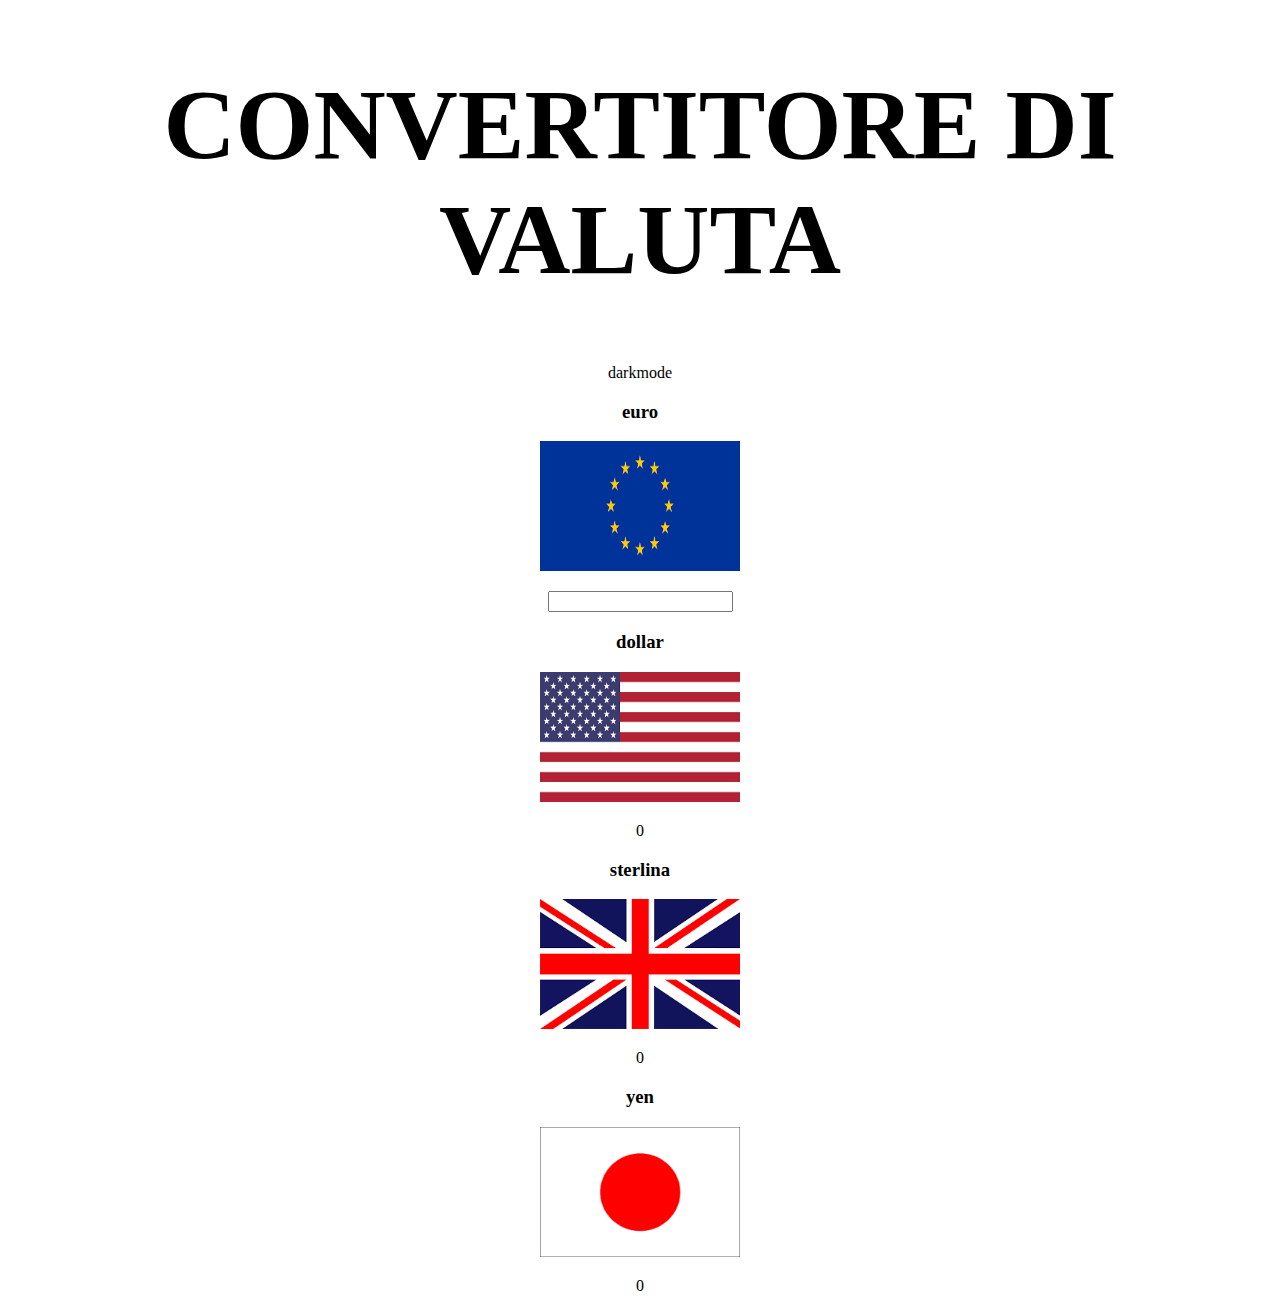
<file: ConvertitoreDiValuta/index.html>
<!DOCTYPE html>
<html lang="en">
<head>
    <meta charset="UTF-8">
    <meta http-equiv="X-UA-Compatible" content="IE=edge">
    <meta name="viewport" content="width=device-width, initial-scale=1.0">
    <title>Document</title>
    <link rel="stylesheet" href="style.css">
    <!-- CSS only -->
<link href="https://cdn.jsdelivr.net/npm/bootstrap@5.2.2/dist/css/bootstrap.min.css" rel="stylesheet" integrity="sha384-Zenh87qX5JnK2Jl0vWa8Ck2rdkQ2Bzep5IDxbcnCeuOxjzrPF/et3URy9Bv1WTRi" crossorigin="anonymous">
</head>
<body class="text-center">
    <h1>convertitore di valuta</h1>
    <p onclick="dark()">darkmode</p>
    <div class="euro">
        <h3>euro</h3>
        <img src="img/download.png">
        <p></p>
        <input type="number" id="valore" onkeyup="calcola()">
    </div>

    <div class="container">
        <div class="row">
            <div class="col">
                <div class="dollar">
                    <h3>dollar</h3>
                    <img src="img/america.png">
                    <p id="dollaro">0</p>
                </div>
            </div>
            <div class="col">
                <div class="sterlina">
                    <h3>sterlina</h3>
                    <img src="img/inghilterra.png">
                    <p id="sterlina">0</p>
                </div>
            </div>
            <div class="col">
                <div class="pound">
                    <h3>yen</h3>
                    <img src="img/giappone.png">
                    <p id="yen">0</p>
                </div>
            </div>
        </div>
    </div>


</body>
<!-- JavaScript Bundle with Popper -->
<script src="script.js"></script>
<script src="https://cdn.jsdelivr.net/npm/bootstrap@5.2.2/dist/js/bootstrap.bundle.min.js" integrity="sha384-OERcA2EqjJCMA+/3y+gxIOqMEjwtxJY7qPCqsdltbNJuaOe923+mo//f6V8Qbsw3" crossorigin="anonymous"></script>
</html>
</file>
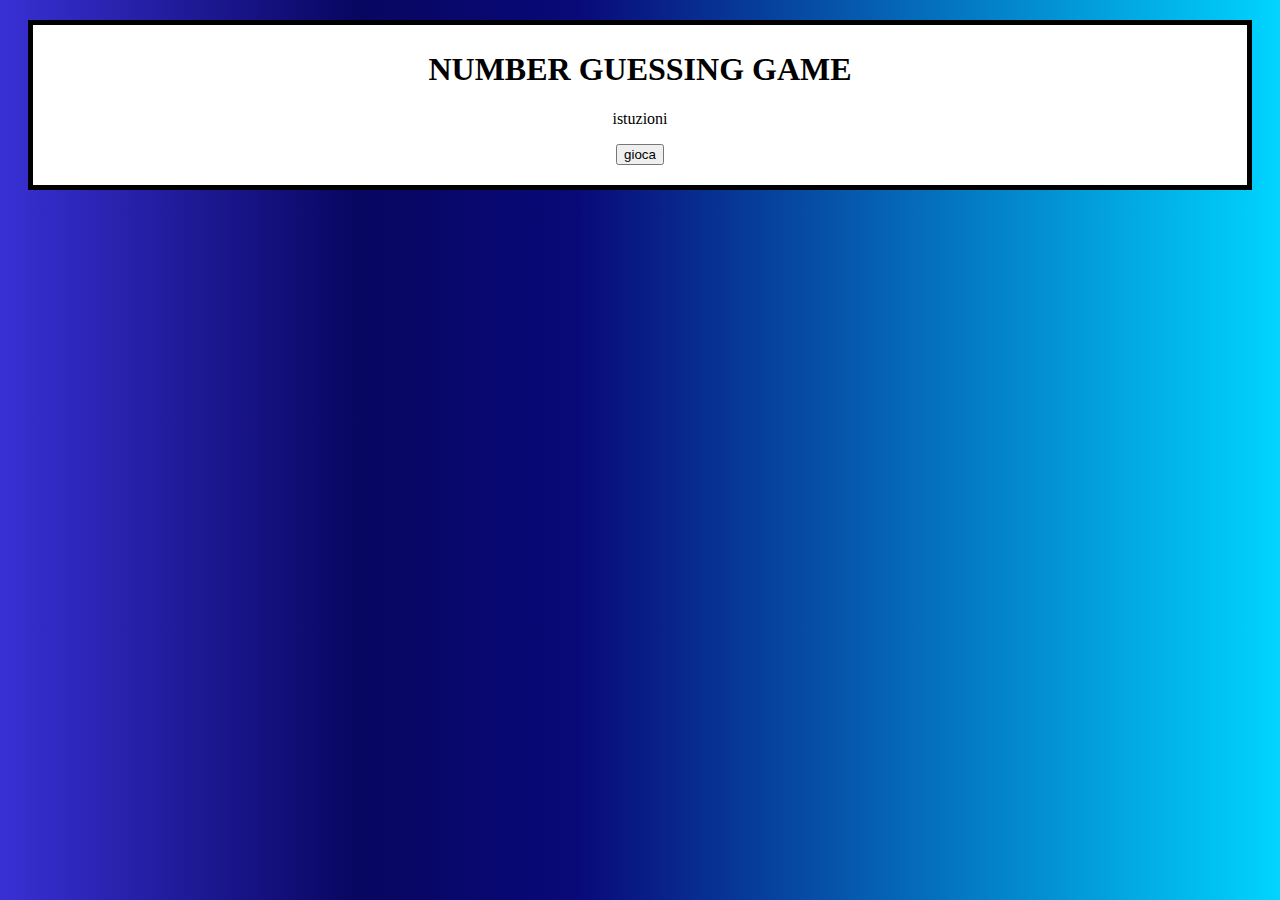
<file: GuessNumber/index.html>
<!DOCTYPE html>
<html lang="en">
<head>
    <meta charset="UTF-8">
    <meta http-equiv="X-UA-Compatible" content="IE=edge">
    <meta name="viewport" content="width=device-width, initial-scale=1.0">
    <title>Document</title>
    <link rel="stylesheet" href="style.css">
    <!-- CSS only -->
<link href="https://cdn.jsdelivr.net/npm/bootstrap@5.2.2/dist/css/bootstrap.min.css" rel="stylesheet" integrity="sha384-Zenh87qX5JnK2Jl0vWa8Ck2rdkQ2Bzep5IDxbcnCeuOxjzrPF/et3URy9Bv1WTRi" crossorigin="anonymous">
</head>
<body>

    <div class="primo">
        <h1>number guessing game</h1>
        <p id="istruzioni" onclick="istruzioni()">istuzioni</p>
        <p id="istruzioni2" class="nascosto">Il computer genera un numero da 0 a 100. tu dovrai indovinarlo in 7 tentativi</p>
        <button onclick="gioca()">gioca</button>
    </div>

    <div class="secondo nascosto" id="gioco">
        <input type="number" id="inp">
        <button onclick="check()">Check</button>
        <div class="container">
            <div class="row">
                <div class="col-12 col-sm-4">
                    <p>tentativi rimasti</p>
                    <p id="tentativi"></p>
                </div>
                <h2 class="nascosto" id="vittoria">Vittoria</h2>
                <div class="col-12 col-sm-4" >
                    <p>suggerimenti</p>
                    <p id="suggerimenti"></p>
                </div>
                <div class="col-12 col-sm-4">
                    <p>numeri inseriti</p>
                    <p id="numinseriti"></p>
                </div>
            </div>

        </div>

    </div>
    
</body>
<script src="script.js"></script>
<!-- JavaScript Bundle with Popper -->
<script src="https://cdn.jsdelivr.net/npm/bootstrap@5.2.2/dist/js/bootstrap.bundle.min.js" integrity="sha384-OERcA2EqjJCMA+/3y+gxIOqMEjwtxJY7qPCqsdltbNJuaOe923+mo//f6V8Qbsw3" crossorigin="anonymous"></script>
</html>
</file>
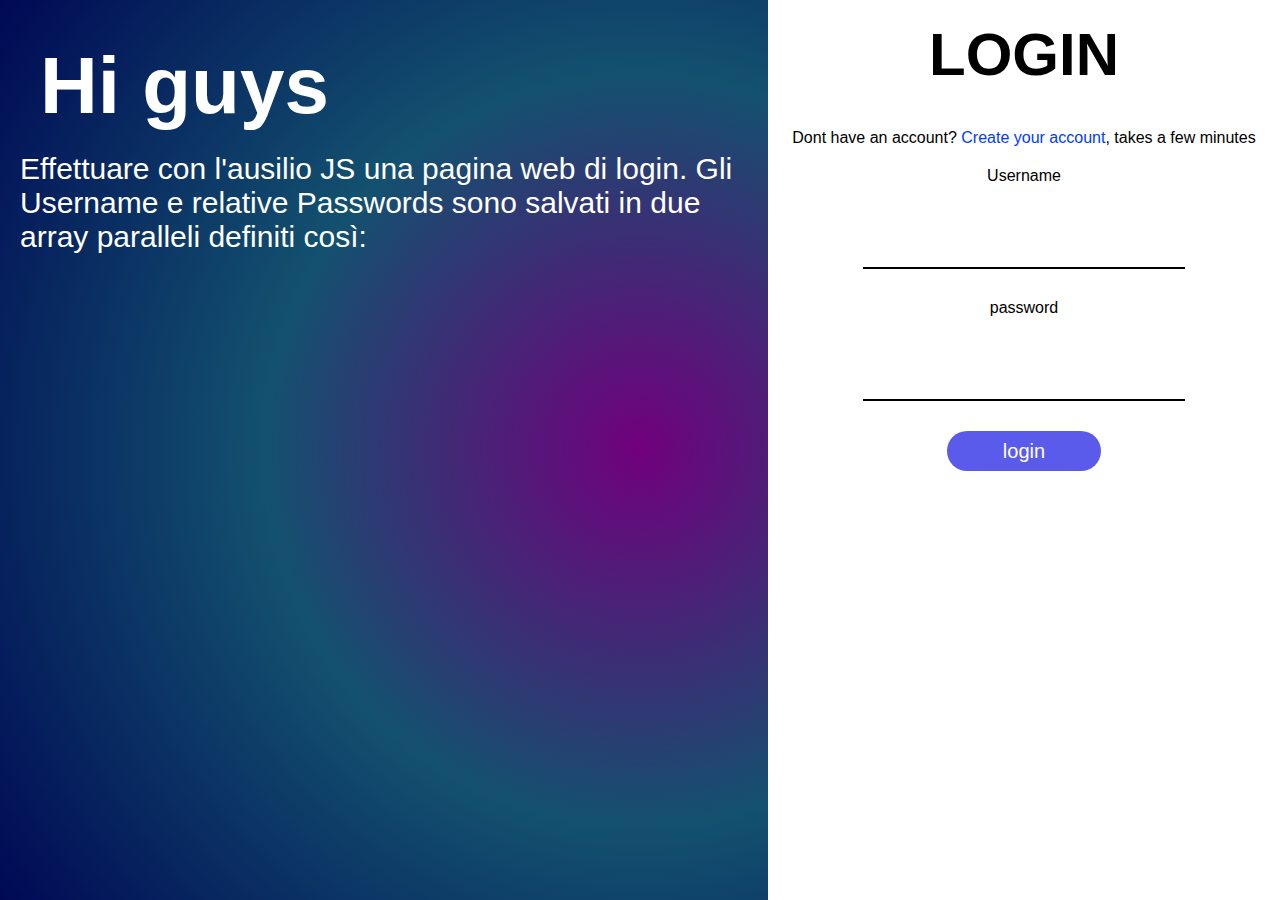
<file: LoginUtenti/index.html>
<!DOCTYPE html>
<html lang="en">
<head>
    <meta charset="UTF-8">
    <meta http-equiv="X-UA-Compatible" content="IE=edge">
    <meta name="viewport" content="width=device-width, initial-scale=1.0">
    <title>Document</title>
    <link rel="stylesheet" href="style.css">
</head>
<body>
        <div class="text">
            <h1>Hi guys</h1>
            <p>Effettuare con l'ausilio JS una pagina web di login. Gli Username e relative Passwords sono salvati in due array paralleli definiti così:</p>
        </div>

        <div class="login">
            <h1>login</h1>
            <p>Dont have an account? <span onclick="apparire()">Create your account</span>, takes a few minutes</p>
            <p id="successo/no"></p>
            <p>Username</p>
            <input type="text" id="user">
            <p>password</p>
            <input type="password" id="pass">
            <br>
            <button onclick="login()" onmouseenter="sposta()" id="test">login</button>
        </div>

        <div class="registrazione hidden" id="prova">
            <h1>Registrazione</h1>
            <p>Please fill this form to create an account</p>
            <input type="text" id="newUser">
            <input type="text" id="newPass">
            <br>
            <button onclick="createAccount()">Sing up</button>

        </div>
</body>
<script src="script.js"></script>
</html>
</file>
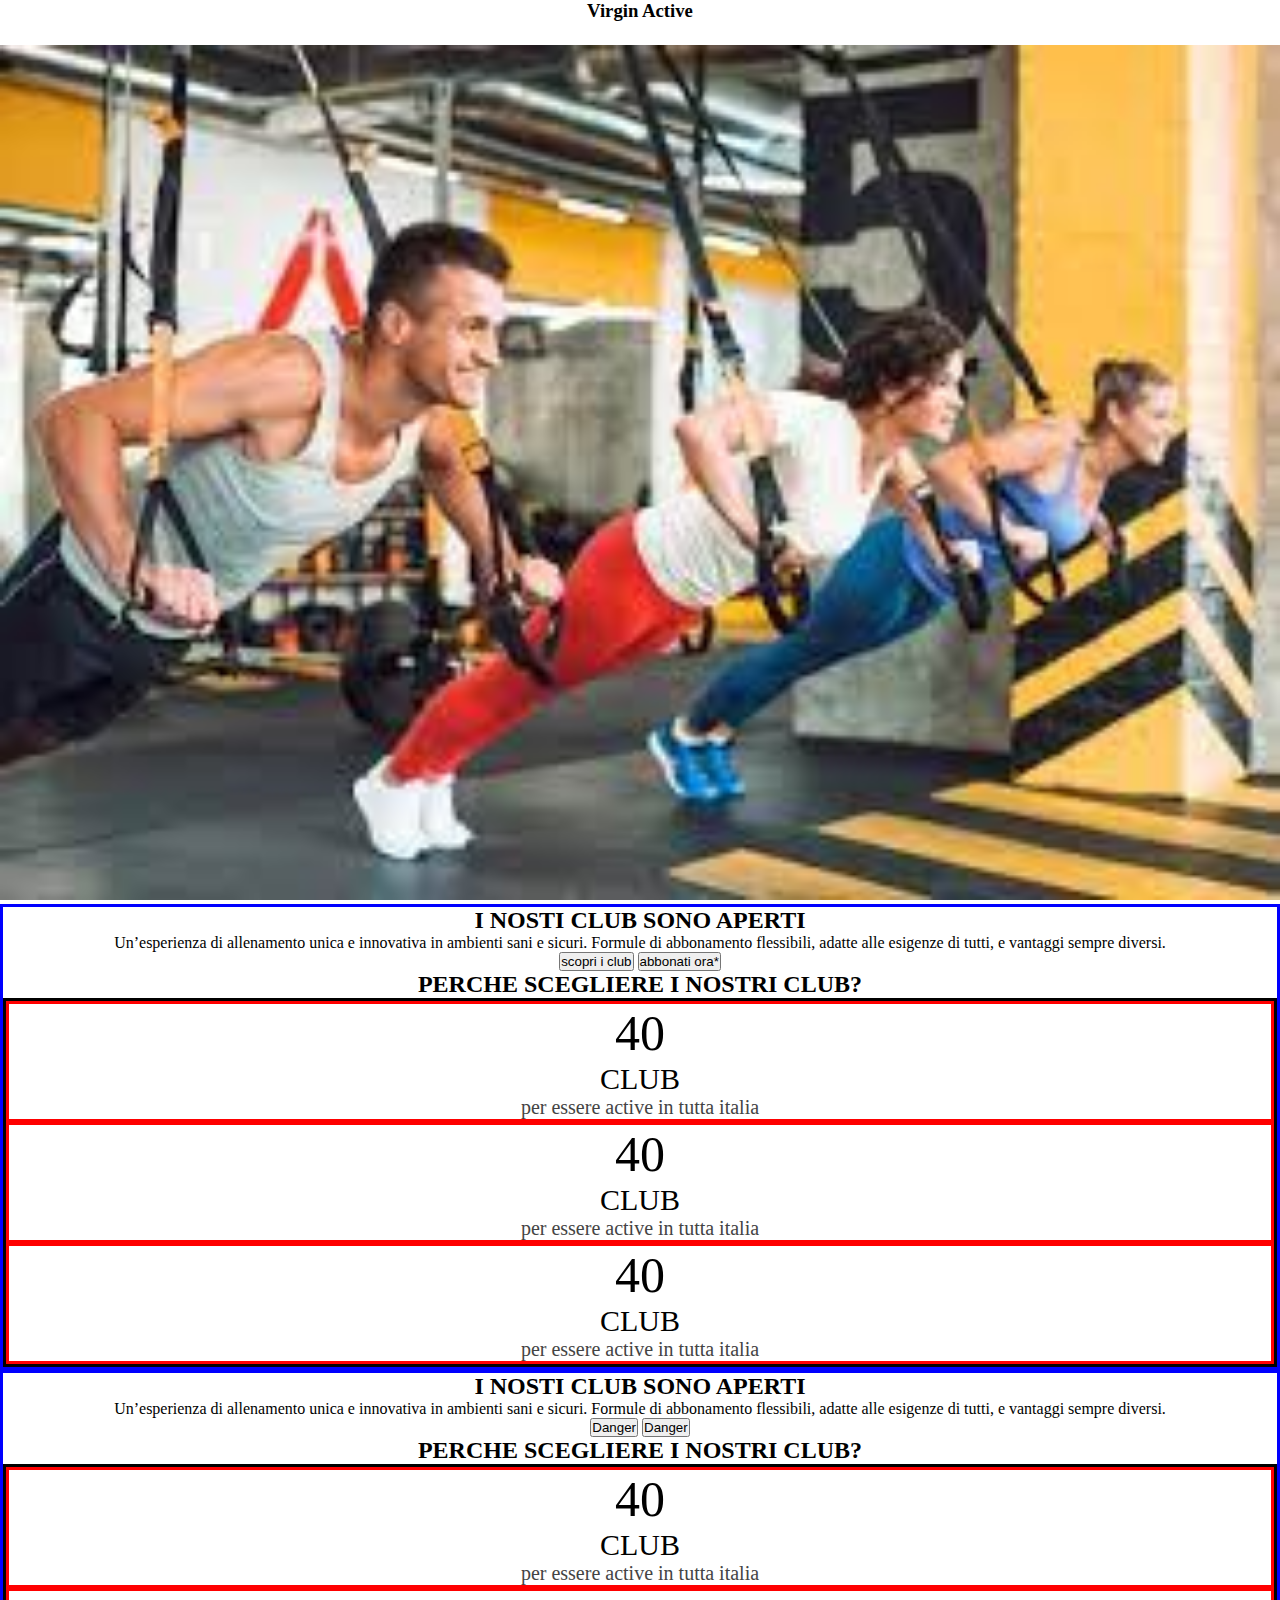
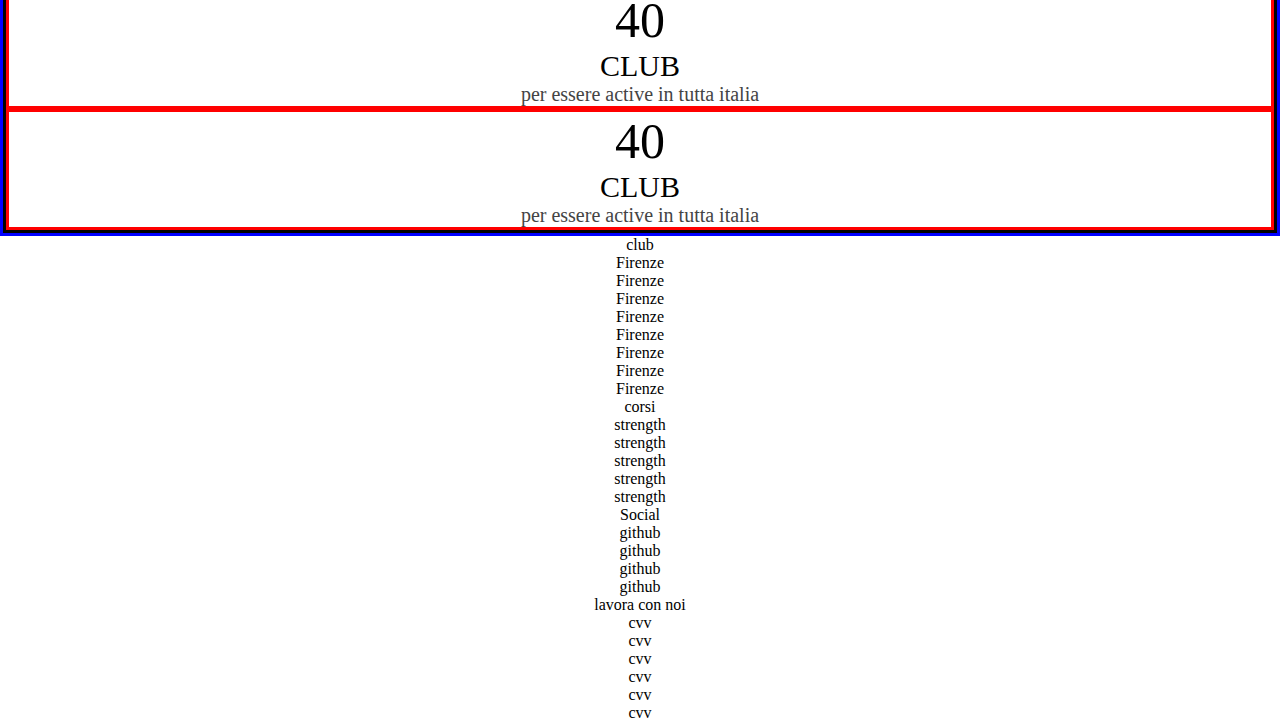
<file: Virgin Bootstrap/index.html>
<!DOCTYPE html>
<html lang="en">
<head>
    <meta charset="UTF-8">
    <meta http-equiv="X-UA-Compatible" content="IE=edge">
    <meta name="viewport" content="width=device-width, initial-scale=1.0">
    <link rel="stylesheet" href="style.css">
    <!-- CSS only -->
<link href="https://cdn.jsdelivr.net/npm/bootstrap@5.2.2/dist/css/bootstrap.min.css" rel="stylesheet" integrity="sha384-Zenh87qX5JnK2Jl0vWa8Ck2rdkQ2Bzep5IDxbcnCeuOxjzrPF/et3URy9Bv1WTRi" crossorigin="anonymous">
    <title>Document</title>
</head>
<body>
    <div class="header">
        <h3><span>Virgin</span> Active</h3>
    </div>
    <div class="image">
        <img src="image.jpeg">
    </div>





    <div class="container-fluid">
        <div class="row">
            <div class="col-6">
                <div class="col-12">
                    <h2>i nosti club sono aperti</h2>
                    <p>Un’esperienza di allenamento unica e innovativa in ambienti sani e sicuri. Formule di abbonamento flessibili, adatte alle esigenze di tutti, e vantaggi sempre diversi.</p>
                    <button type="button" class="btn btn-danger">scopri i club</button>
                    <button type="button" class="btn btn-danger">abbonati ora*</button>
                    <h2>Perche scegliere i nostri club?</h2>
                    <div class="container-fluid" style="border: 3px black solid;">
                        <div class="row">

                            <div class="col-4">
                                <p>40</p>
                                <p>club</p>
                                <p>per essere active in tutta italia</p>
                            </div>
                            <div class="col-4">
                                <p>40</p>
                                <p>club</p>
                                <p>per essere active in tutta italia</p>
                            </div>
                            <div class="col-4">
                                <p>40</p>
                                <p>club</p>
                                <p>per essere active in tutta italia</p>
                            </div>

                        </div>
                    </div>
                </div>
            </div>

            <div class="col-6 bg-black text-white">
                <div class="col-12">
                    <h2>i nosti club sono aperti</h2>
                    <p>Un’esperienza di allenamento unica e innovativa in ambienti sani e sicuri. Formule di abbonamento flessibili, adatte alle esigenze di tutti, e vantaggi sempre diversi.</p>
                    <button type="button" class="btn btn-danger">Danger</button>
                    <button type="button" class="btn btn-danger">Danger</button>
                    <h2>Perche scegliere i nostri club?</h2>
                    <div class="container-fluid" style="border: 3px black solid;">
                        <div class="row">

                            <div class="col-4">
                                <p>40</p>
                                <p>club</p>
                                <p>per essere active in tutta italia</p>
                            </div>
                            <div class="col-4">
                                <p>40</p>
                                <p>club</p>
                                <p>per essere active in tutta italia</p>
                            </div>
                            <div class="col-4">
                                <p>40</p>
                                <p>club</p>
                                <p>per essere active in tutta italia</p>
                            </div>

                        </div>
                        
                    </div>
                </div>
            </div>




            
        </div>


        
        
    </div>
    <div class="container-fluid bg-danger">
        <div class="row">       

            <div class="col-3">
                <p>club</p>
                <p>Firenze</p>
                <p>Firenze</p>
                <p>Firenze</p>
                <p>Firenze</p>
                <p>Firenze</p>
                <p>Firenze</p>
                <p>Firenze</p>
                <p>Firenze</p>
            </div>
            <div class="col-3">
                <p>corsi</p>
                <p>strength</p>
                <p>strength</p>
                <p>strength</p>
                <p>strength</p>
                <p>strength</p>
            </div>
            <div class="col-3">
                <p>Social</p>
                <p>github</p>
                <p>github</p>
                <p>github</p>
                <p>github</p>
            </div>
            <div class="col-3">
                <p>lavora con noi</p>
                <p>cvv</p>
                <p>cvv</p>
                <p>cvv</p>
                <p>cvv</p>
                <p>cvv</p>
                <p>cvv</p>
            </div>

        </div>
        
    </div>

    
    
</body>

<!-- JavaScript Bundle with Popper -->
<script src="https://cdn.jsdelivr.net/npm/bootstrap@5.2.2/dist/js/bootstrap.bundle.min.js" integrity="sha384-OERcA2EqjJCMA+/3y+gxIOqMEjwtxJY7qPCqsdltbNJuaOe923+mo//f6V8Qbsw3" crossorigin="anonymous"></script>
</html>
</file>
<file: ConvertitoreDiValuta/style.css>
body {
  text-align: center;
}

h1 {
  font-size: 100px;
  text-transform: uppercase;
}

img{
    width: 200px;
    height: 130px;
}

.dark{
  background-color: black;
  color: white;
  
}
</file>
<file: GuessNumber/style.css>
body{
    background: rgb(57,48,212);
background: linear-gradient(90deg, rgba(57,48,212,1) 0%, rgba(7,6,96,1) 28%, rgba(9,9,121,1) 45%, rgba(0,212,255,1) 100%);
}

.primo{
    border: black 5px solid;
    margin: 20px;
    text-align: center;
    padding: 20px;
    padding-top: 5px;
    background-color: white;
}

h1{
    text-transform: uppercase;
}



.secondo{
    background-color: white;
    border: black 5px solid;
    margin: 20px;
    text-align: center;
    padding: 20px;
}

.nascosto{
    display: none;
}

.col-sm-12{
    background-color: red;
    border: 3px solid black;
}
</file>
<file: LoginUtenti/style.css>
body{
    background: rgb(113,0,125);
    background: radial-gradient(circle, rgba(113,0,125,1) 0%, rgba(19,81,111,1) 48%, rgba(0,9,85,1) 100%);
    color: white;
    font-family: 'Roboto', sans-serif;
    margin: 0;
    padding: 0;
}

.text{
    width: 60%;
    height: 100vh;
    float: left;
}
.text h1{
    font-size: 80px;
    margin: 20px;
    padding: 0;
    padding-top: 20px;
    padding-left: 20px;
}
.text p{
    font-size: 30px;
    margin: 0;
    padding: 0;
    padding-left: 20px;
}

.login{
    width: 40%;
    height: 100vh;
    float: left;
    background-color: white;
    color: black;
    text-align: center;
}
.login h1{
    font-size: 60px;
    text-transform: uppercase;
    margin: 20px;
    padding: 0;
    padding-bottom: 20px;
}
.login input{
    width: 300px;
    height: 40px;
    outline: none;
    padding-left: 20px;
    margin: 20px;
    border: none;
    border-bottom: black 2px solid;
    margin-bottom: 10px;
}
.login p{
    margin: 20px;
}
.login h1{
    text-align: center;
}

button{
    width: 30%;
    height: 40px;
    outline: none;
    border: none;
    background-color: rgb(90, 90, 235);
    color: white;
    font-size: 20px;
    margin: 0;
    margin-left: 20px;
    margin-bottom: 20px;
    cursor: pointer;
    border-radius: 20px;
    margin: 20px;
    transition: .5s;
}

.registrazione{
    position: absolute;
    background-color: grey;
    text-align: center;
    width: 100%;
    left: 50%;
    top: 50%;
    transform: translate(-50%, -50%);
}

.registrazione input{
    width: 300px;
    height: 40px;
    outline: none;
    padding-left: 20px;
    margin: 20px;
    border: none;
    border-bottom: black 2px solid;
    margin-bottom: 10px;
}

span{
    color: rgb(0, 60, 255);
    cursor: pointer;
}

.hidden{
    display: none;
}

@media screen and (max-width: 1000px){
    .text{
        display: none;
    }
    .login{
        width: 100%;
        height: 100vh;
        float: none;
        text-align: center;
    }
}

.success{
    background-color: rgb(191, 255, 96);
    border-radius: 20px;
    padding: 10px;
    text-align: center;
}


.error{
    background-color: rgb(255, 97, 97);
    border-radius: 20px;
    padding: 10px;
    text-align: center;
}
</file>
<file: Virgin Bootstrap/style.css>
*{
    margin: 0!important;
    padding: 0!important;
    box-sizing: border-box;
    text-align: center;
}

img {
    width: 100%;
    height: 95vh;
}
.header{
    height: 5vh;
}

.abbonamenti{
    width: 100%;
    height: 50vh;
    border: 3px black solid;
}
.ciao{
    background-color: red;
}

.col-4{
    border: red 3px solid;
}
.col-4 :first-child{
    font-size: 50px;
}
.col-4 :nth-child(2){
    text-transform: uppercase;
    font-size: 30px;
}
.col-4 :last-child{
    font-size: 20px;
    color: rgb(68, 68, 68);
}
.col-6{
    border: blue 3px solid;
}
h2 {
    text-transform: uppercase;
}
</file>
